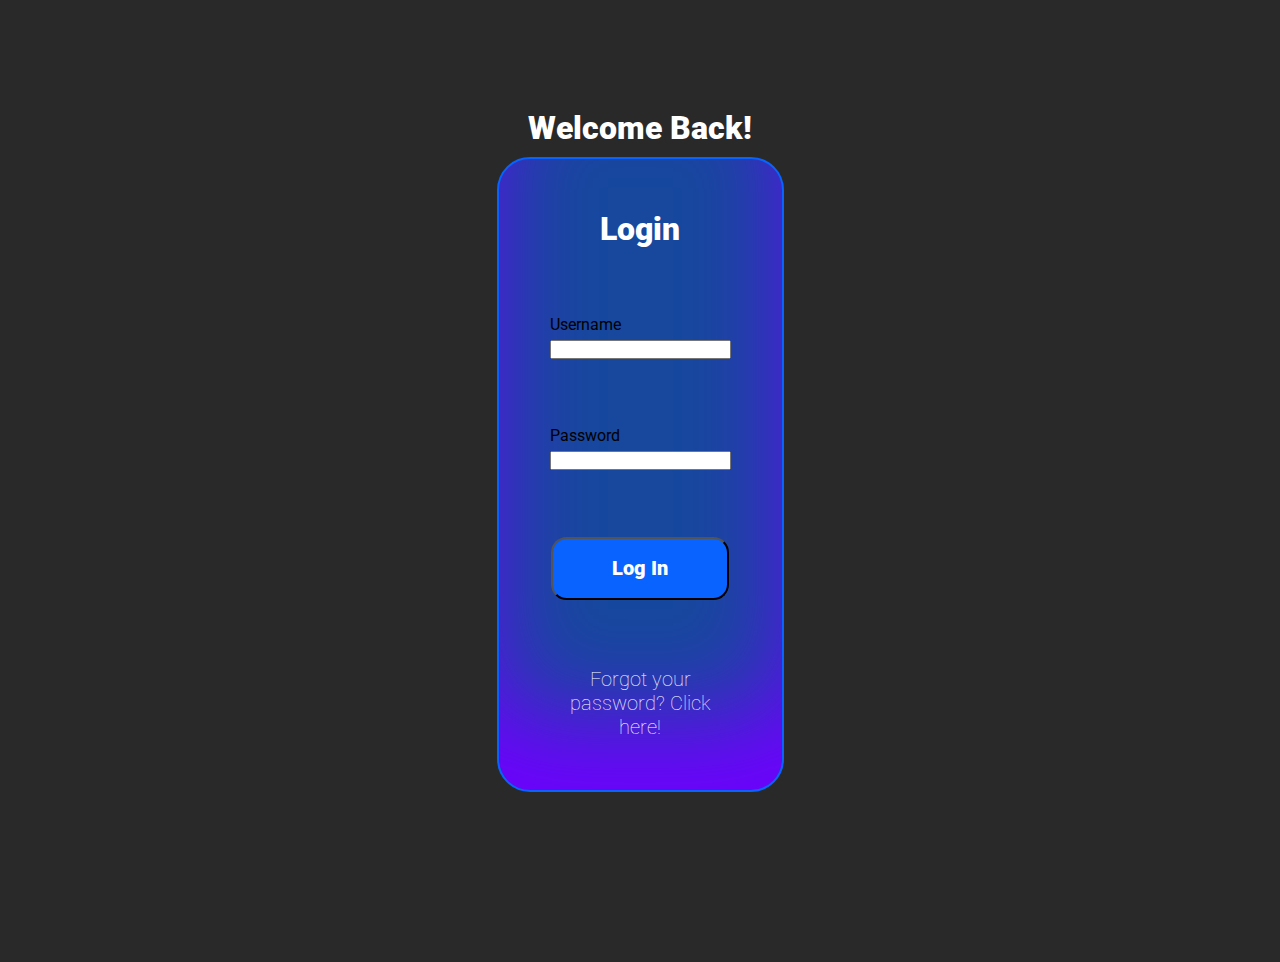
<file: [EXAMPLE CODE] DevMode/index.html>
<!DOCTYPE html>
<html lang="en">
<head>
    <meta charset="UTF-8">
    <meta name="viewport" content="width=device-width, initial-scale=1.0">
    <title>Login</title>
    <link rel="stylesheet" href="style.css">
</head>
<body>
    <div class="main-wrapper"> <!-- main container with display flex direction column -->
        <h1 class="welcome-header">Welcome Back!</h1> <!--should be a block provide some m down-->
        <!-- Entire login form -->
        <form>
        <div class="login-container"> <!--display flex direction column align items center flex start -->
            <!-- Welcome Back! Header message -->
            <h1 class="login-header">Login</h1> <!-- block with my -->
            <div class="username-field">
                <label class="username-label" for="username">Username</label>
                 <input class="username-input" type=“text” id=“username” name=“username” required>
            </div>
            <div class="password-field">
                 <label class="password-label" for="password">Password</label>
                 <input class="password-input" type=“password” id=password name=password required>
            </div>
            <button class="login-button" type=“submit” class=“login-button”>Log In</button>
            <p class="forgot-link">Forgot your password? Click here!</p>
        </div>
        </form>
    </div>



</body>
</html>
</file>
<file: [EXAMPLE CODE] DevMode/style.css>
/* Import Roboto from Google Fonts */
@import url('https://fonts.googleapis.com/css2?family=Roboto:wght@300;400;500;700&display=swap');



/* CSS Reset and Base Styles */
* {
  margin: 0;
  padding: 0;
  box-sizing: border-box; /* Ensures padding and borders are included in element width/height */
  font-family: 'Roboto';
}

body {
  height: 100vh; /* Full viewport height */
  display: flex;
  align-items: center; /* Center vertically */
  justify-content: center; /* Center horizontally */
  background: var(--Color-3, #2A2929); /*DevMode*/
}

.main-wrapper{
    display: flex;
    width: 90rem;
    height: 64rem;
    padding: 10.6875rem 31.9375rem;
    flex-direction: column;
    justify-content: center;
    align-items: center;
    gap: 0.625rem;
}

.login-container{
    display: flex;
    padding: 3.1875rem;
    flex-direction: column;
    justify-content: center;
    align-items: center;
    gap: 4.1875rem;
    flex: 1 0 0;
    align-self: stretch;


    border-radius: 2.0625rem;
    border: 2px solid var(--Color-2, #0863FF);
    background: rgba(8, 99, 255, 0.55);
    box-shadow: 0 -81px 100px -11px #6F00FF inset;
}

.welcome-header{
    color: #FFF;
    font-family: Roboto;
    font-size: 2rem;
    font-style: normal;
    font-weight: 900;
    line-height: normal;
}

.login-header{
    color: #FFF;
    font-family: Roboto;
    font-size: 2rem;
    font-style: normal;
    font-weight: 900;
    line-height: normal;
}

.username-field, .password-field{
    display: flex;
    flex-direction: column;
    align-items: flex-start;
    gap: 0.375rem;
    align-self: stretch;
}

.username-label, .password-label{
    /* align-self: stretch;
    color: #FFF;
    font-family: Roboto;
    font-size: 0.9375rem;
    font-style: normal;
    font-weight: 900;
    line-height: normal; */
}

.username-input, .password-input{
    /* height: 3.4375rem;
    align-self: stretch;
    border-radius: 0.625rem;
    border: 1px solid #0863FF;
    background: rgba(8, 99, 255, 0.27); */
}

.login-button{
    width: 11.125rem;
    height: 3.93806rem;
    flex-shrink: 0;

    border-radius: 0.9845rem;
    background: #0863FF;

    color: #FFF;
    text-align: center;
    font-family: Roboto;
    font-size: 1.25rem;
    font-style: normal;
    font-weight: 900;
    line-height: normal;
}

.forgot-link{
    color: #FFF;
    text-align: center;
    font-family: Roboto;
    font-size: 1.25rem;
    font-style: normal;
    font-weight: 100;
    line-height: normal;
}
</file>
